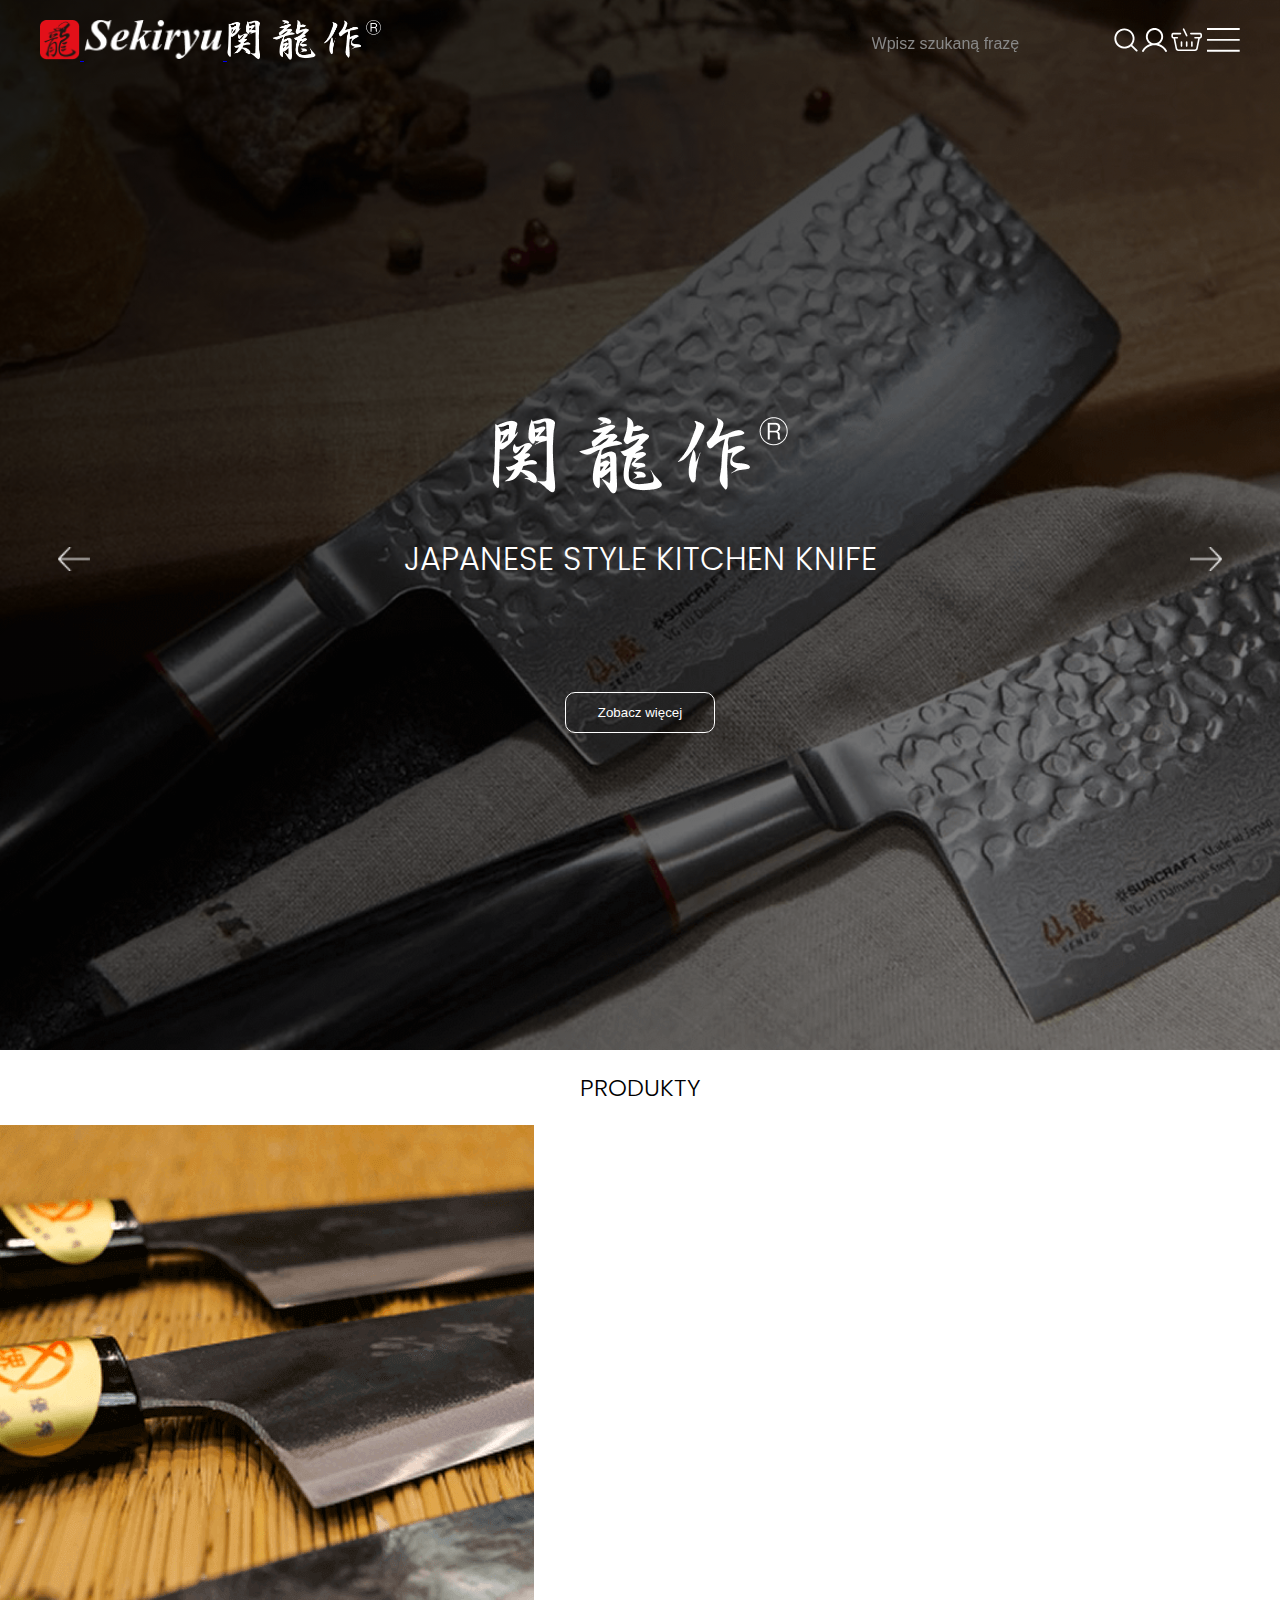
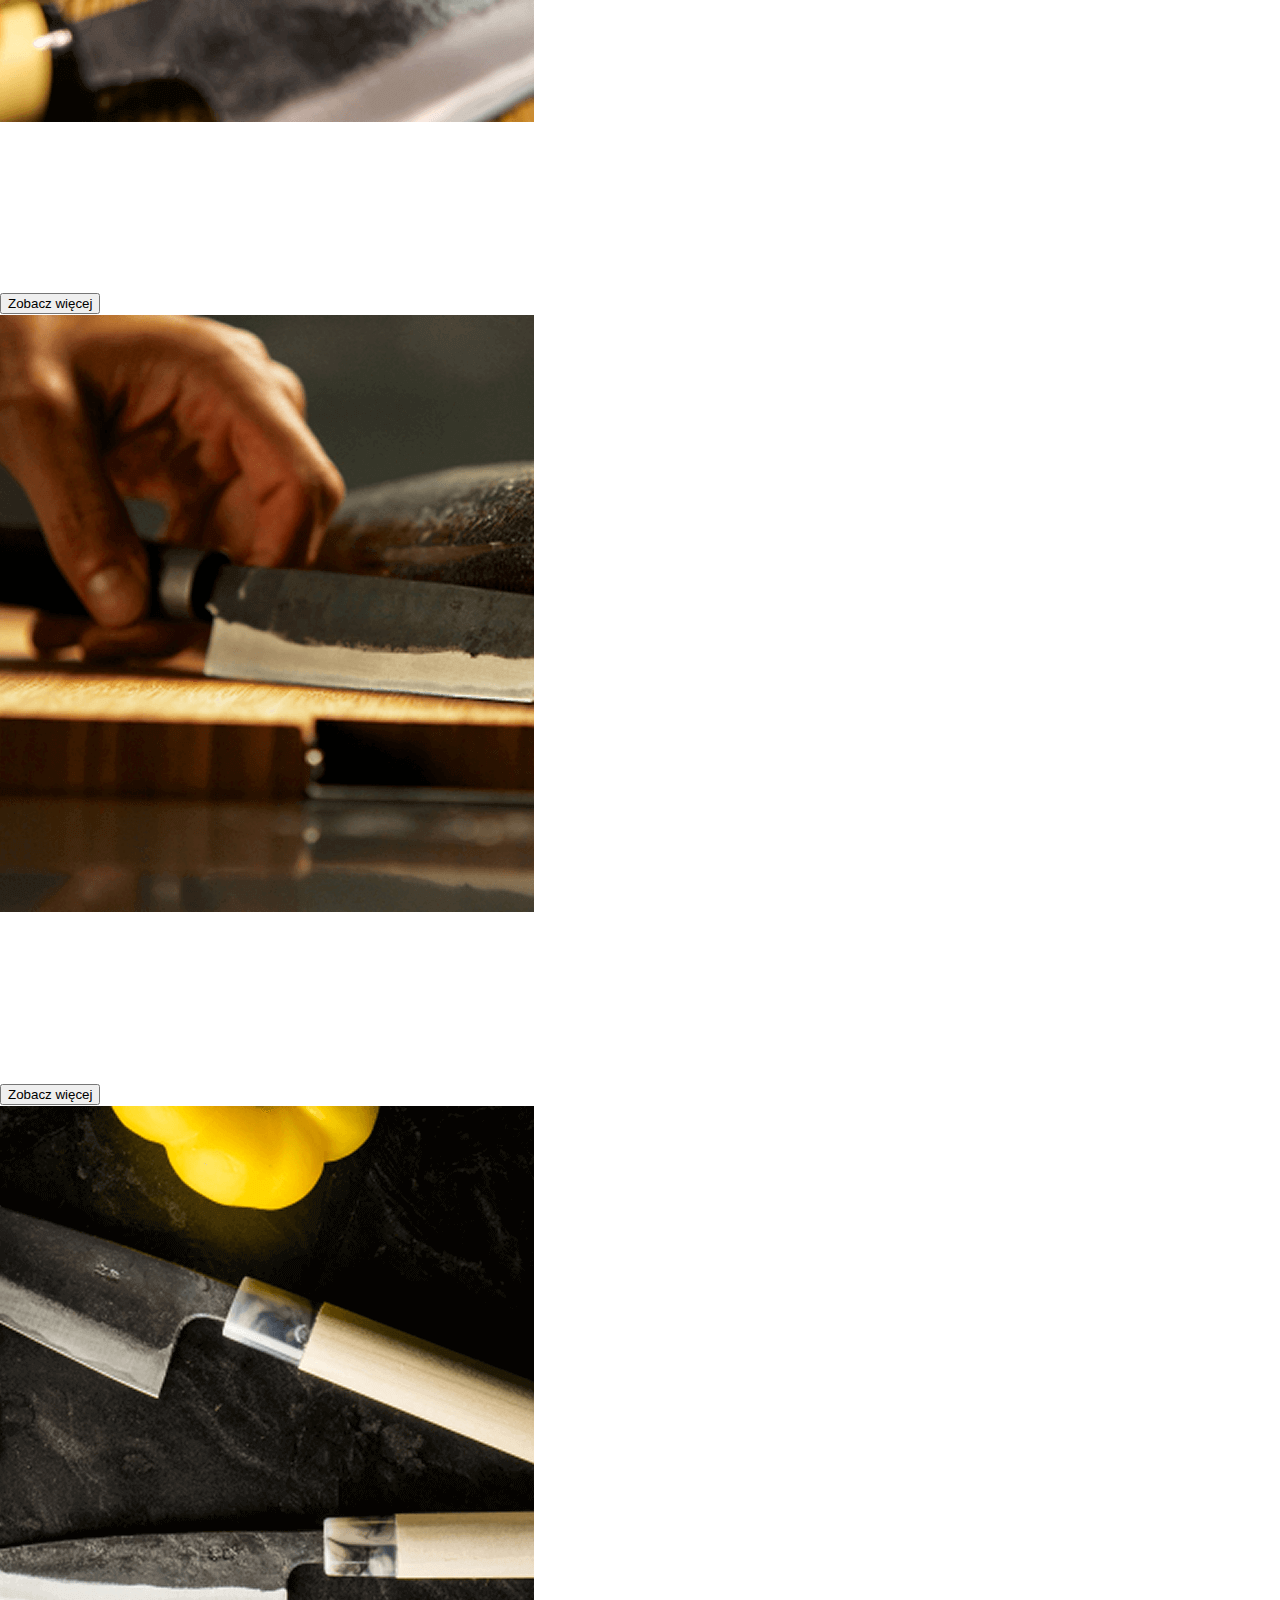
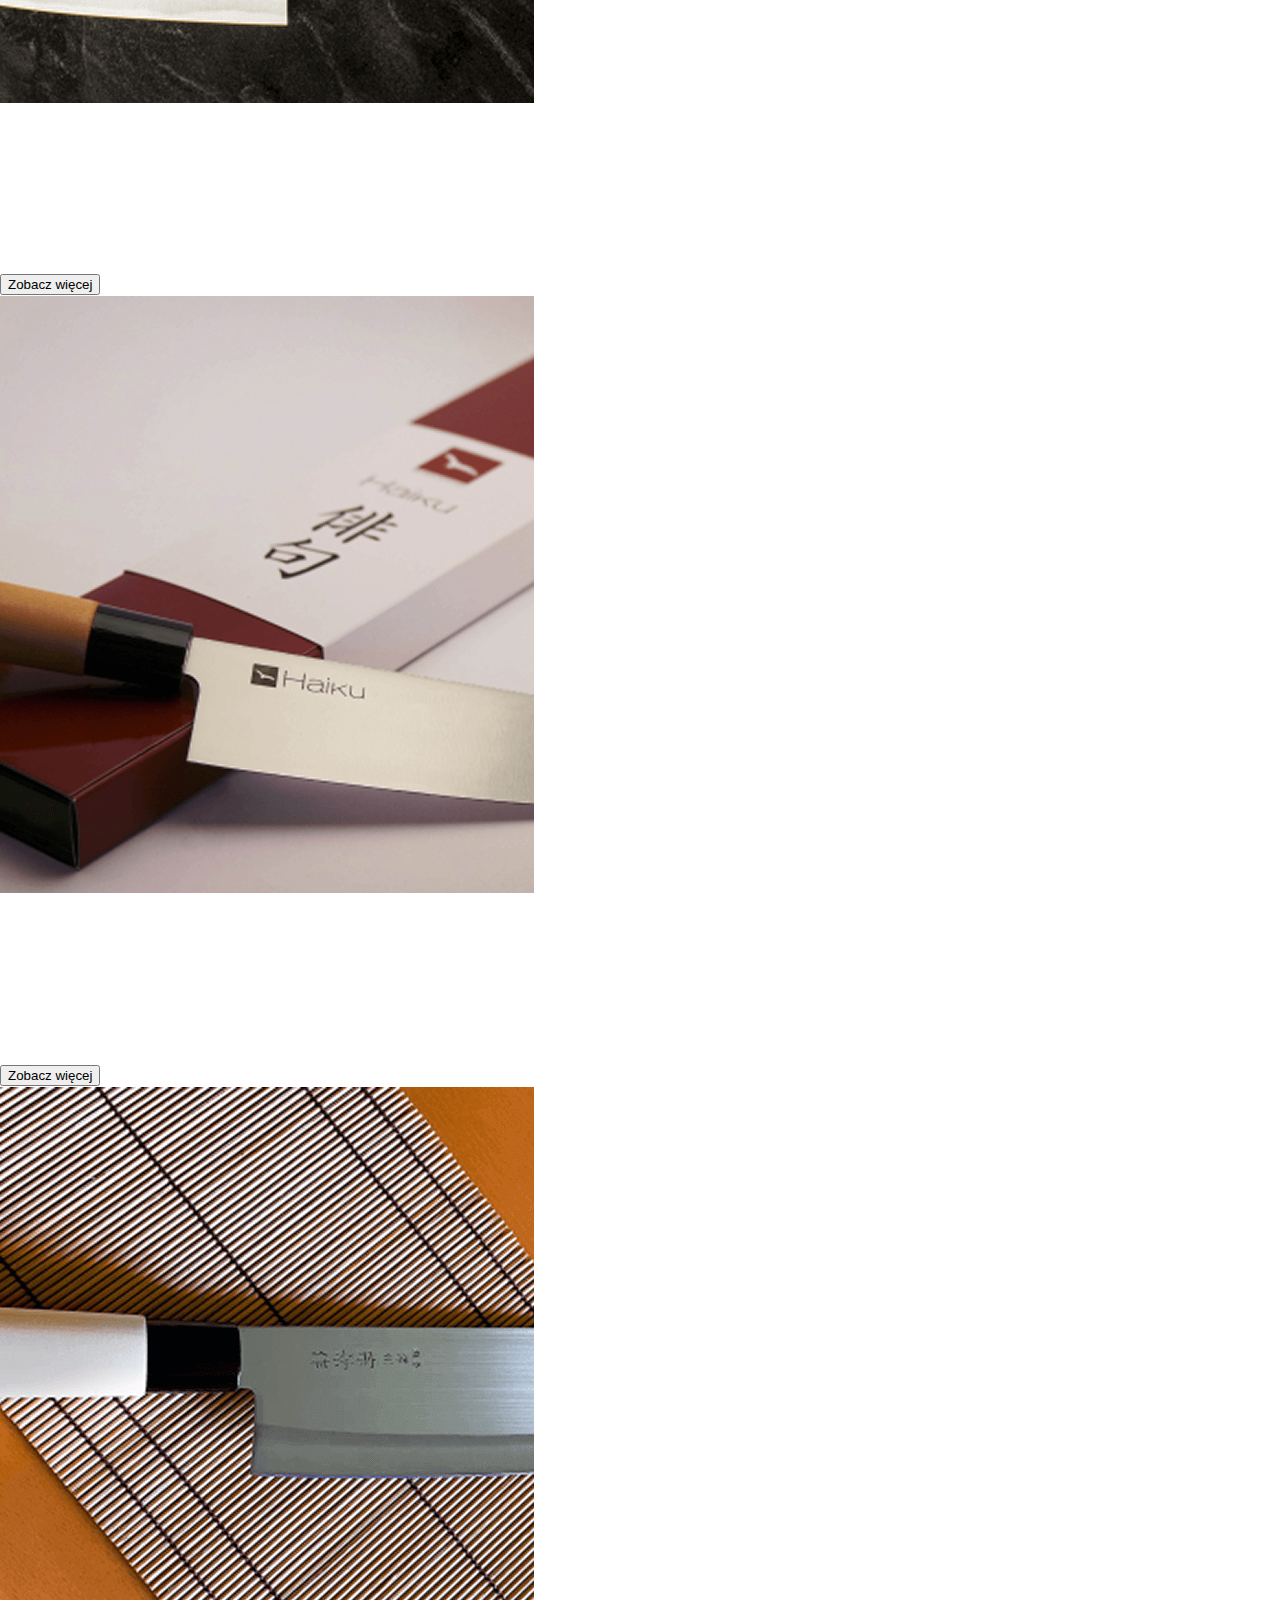
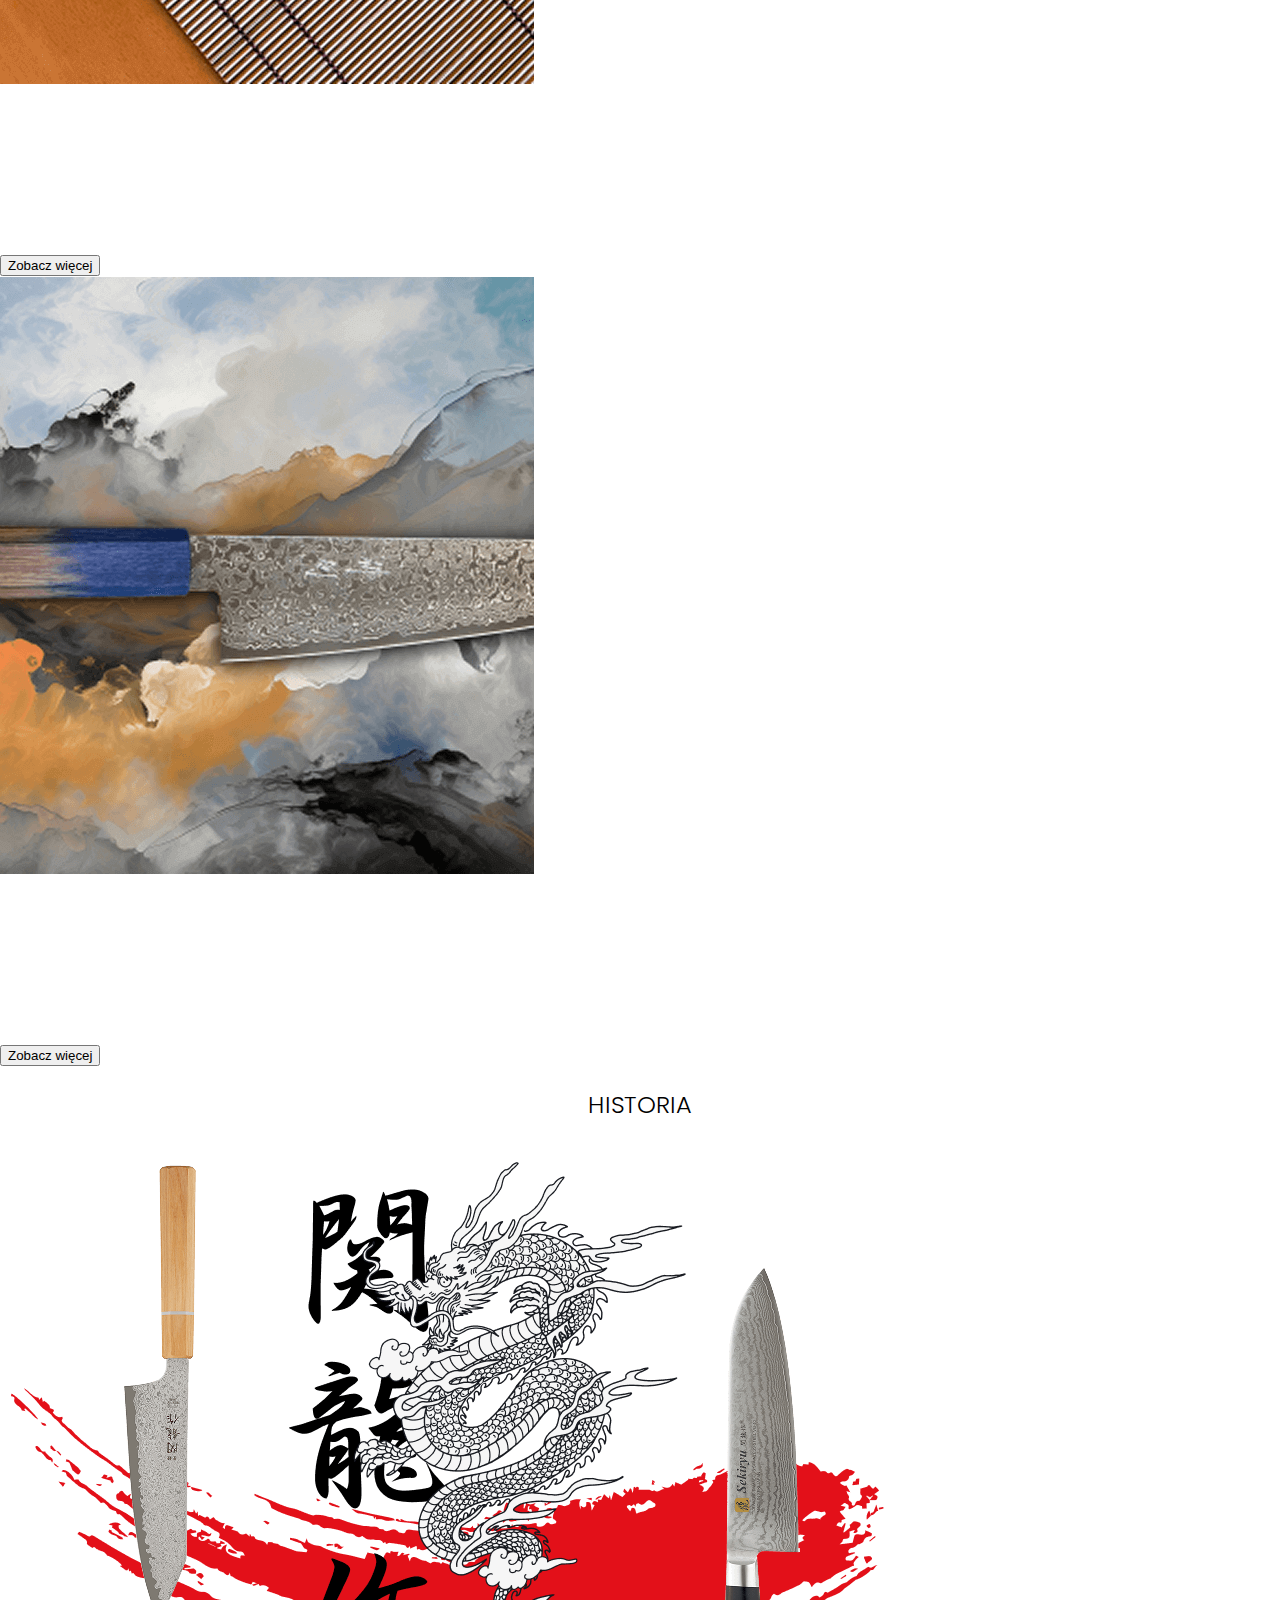
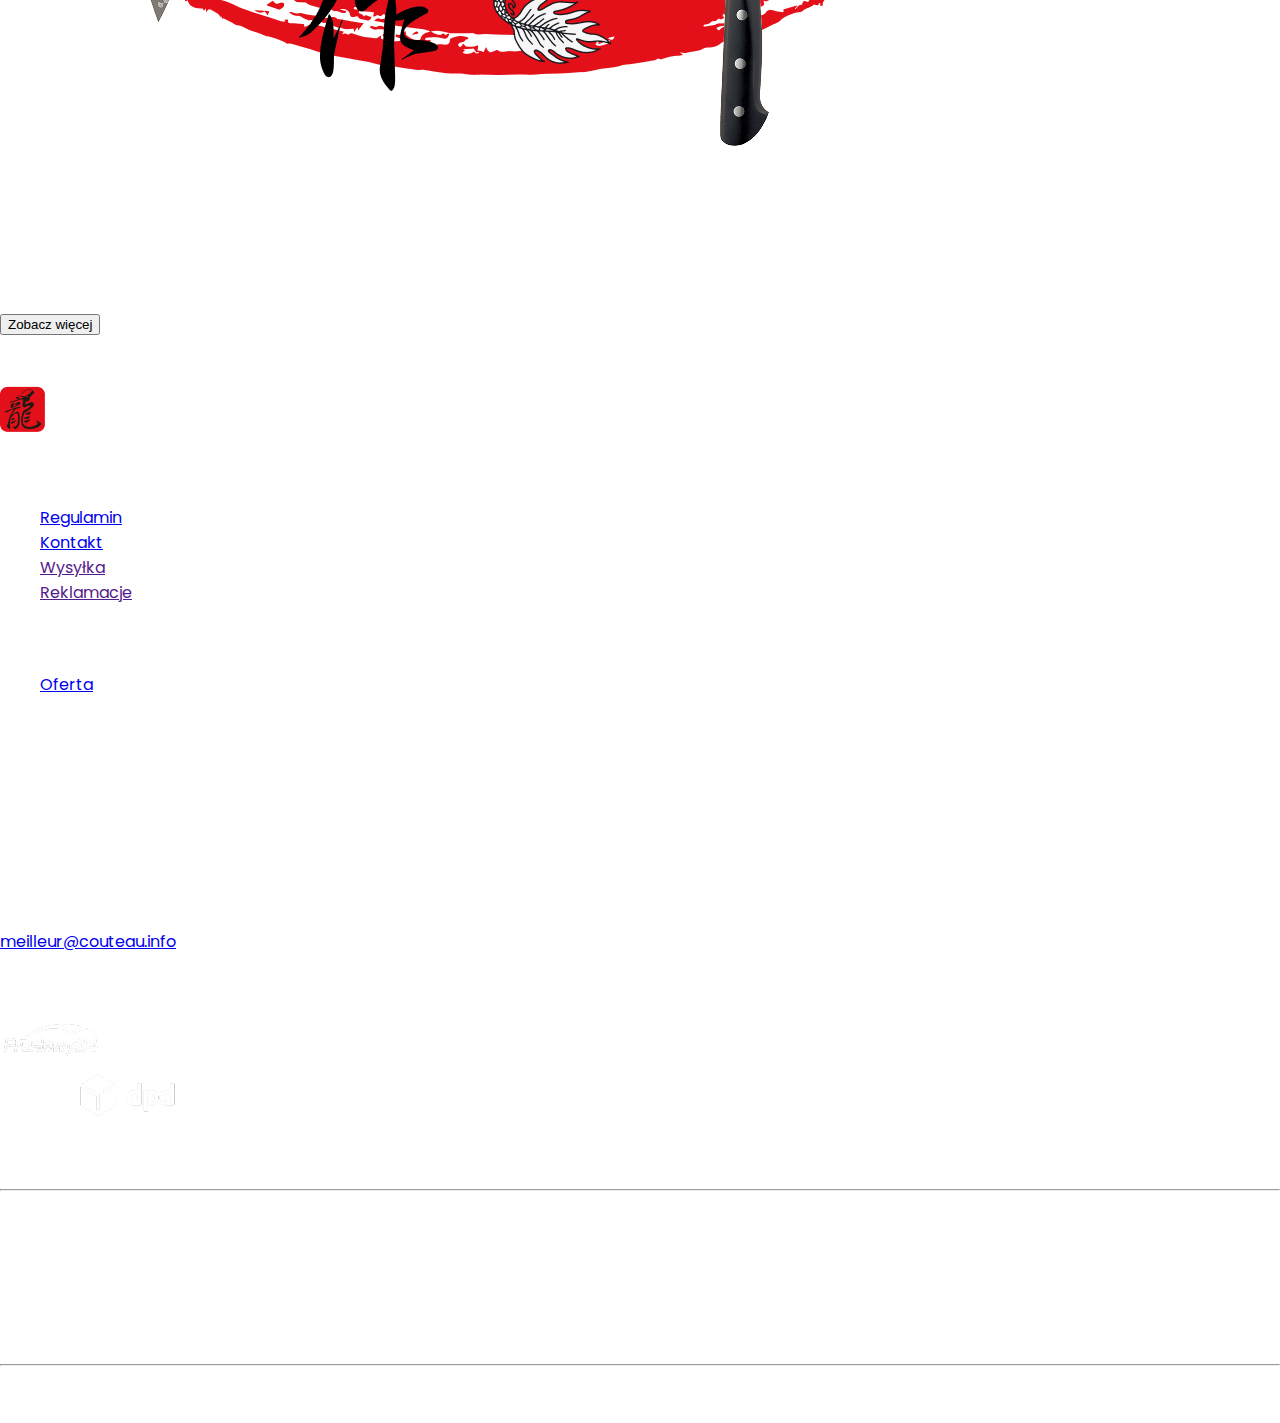
<file: index.html>
<!DOCTYPE html>
<html lang="pl">
<head>
    <meta charset="UTF-8">
    <meta http-equiv="X-UA-Compatible" content="IE=edge">
    <meta name="viewport" content="width=device-width, initial-scale=1.0">
    <title>Strona Główna - Sekiryu</title>
    <link rel="icon" type="image/x-icon" href="/img/Group.png">
    <link rel="stylesheet" href="css/style.css">
    <link rel="preconnect" href="https://fonts.googleapis.com">
    <link rel="preconnect" href="https://fonts.gstatic.com" crossorigin>
    <link href="https://fonts.googleapis.com/css2?family=Poppins:ital,wght@0,100;0,200;0,300;0,400;0,500;0,600;0,700;0,800;0,900;1,100;1,200;1,300;1,400;1,500;1,600;1,700;1,800;1,900&display=swap" rel="stylesheet">
    <script src="js/script.js" defer></script>
</head>
<body>
<header>
    <div class="topbar">
        <div class="logo">
            <a href="index.html"><img src="img/Group.png" alt="logo" class="logo-img">
            <img src="img/Group-1.png" alt="nazwa" class="name-img">
            <img src="img/znaczki.png" alt="japonskie-znaczki" class="symbols-img">
                </a>
        </div>
        <div class="menu">
            <div class="search-bar">
                <label for="search"></label>
                <input type="search" name="search" id="search" placeholder="Wpisz szukaną frazę">
            </div>
            <div class="icons">
                <img src="img/Subtract.svg" alt="Szukaj">
                <img src="img/Vector.svg" alt="Konto">
                <img src="img/Group%2014.svg" alt="Koszyk">
                <img src="img/Group%2016.svg" alt="Menu">
            </div>
        </div>
    </div>
    <img src="img/znaczki.png" alt="japonskie-znaczki" class="znaczki">
    <div class="header-nav">
        <img src="img/Union%20(1).png" alt="strzałka w lewo" class="strzalka-lewo">
        <h1>Japanese style kitchen knife</h1>
        <img src="img/Union.png" alt="strzałka w prawo" class="strzalka-prawo">
    </div>
    <button class="header-button">Zobacz więcej</button>
        <span></span>
</header>
<main>
    <section>
        <h2>produkty</h2>
        <div class="produkty">
            <div>
                <img src="img/Rectangle%2037.png" alt="Blue Carbon">
                <div class="overlay">
                    <h3>Blue Carbon <br> <span class="male">ブルー カーボン</span></h3>
                    <p>Modern steels are often alloyed with other elements to enhance their hardness, flexibility or to deoxidize them. However, these secondary metals greatly complicate the task of master cutters, from forging to heat treatment to polishing.</p>
                    <button class="button-produkt">Zobacz więcej</button>
                </div>
            </div>
            <div>
                <img src="img/Rectangle%2038.png" alt="Kurouchi">
                <div class="overlay">
                    <h3>Kurouchi<br><span class="male">黒内</span></h3>
                    <p>Modern steels are often alloyed with other elements to enhance their hardness, flexibility or to deoxidize them. However, these secondary metals greatly complicate the task of master cutters, from forging to heat treatment to polishing.</p>
                    <button class="button-produkt">Zobacz więcej</button>
                </div>
            </div>
            <div>
                <img src="img/Rectangle%2035.png" alt="Ryoma Sakamoto">
                <div class="overlay">
                    <h3>Ryoma Sakamoto<br><span class="male">坂本龍馬</span></h3>
                    <p>Modern steels are often alloyed with other elements to enhance their hardness, flexibility or to deoxidize them. However, these secondary metals greatly complicate the task of master cutters, from forging to heat treatment to polishing.</p>
                    <button class="button-produkt">Zobacz więcej</button>
                </div>
            </div>
            <div>
                <img src="img/Rectangle%2041.png" alt="original">
                <div class="overlay">
                    <h3>original<br><span class="male">オリジナル</span></h3>
                    <p>Modern steels are often alloyed with other elements to enhance their hardness, flexibility or to deoxidize them. However, these secondary metals greatly complicate the task of master cutters, from forging to heat treatment to polishing.</p>
                    <button class="button-produkt">Zobacz więcej</button>
                </div>
            </div>
            <div>
                <img src="img/Rectangle%2042.png" alt="home">
                <div class="overlay">
                    <h3>home<br><span class="male">家</span></h3>
                    <p>Modern steels are often alloyed with other elements to enhance their hardness, flexibility or to deoxidize them. However, these secondary metals greatly complicate the task of master cutters, from forging to heat treatment to polishing.</p>
                    <button class="button-produkt">Zobacz więcej</button>
                </div>
            </div>
            <div>
                <img src="img/Rectangle%2039.png" alt="yakitori">
                <div class="overlay">
                    <h3>yakitori<br><span class="male">焼き鳥</span></h3>
                    <p>Modern steels are often alloyed with other elements to enhance their hardness, flexibility or to deoxidize them. However, these secondary metals greatly complicate the task of master cutters, from forging to heat treatment to polishing.</p>
                    <button class="button-produkt">Zobacz więcej</button>
                </div>
            </div>
        </div>
    </section>
    <section>
        <h2>historia</h2>
        <div class="historia">
        <img src="img/Group%20116.png" alt="historia">
        <div class="historia-text">
        <h3>Tradition and innovation</h3>
        <p>Since the 1990s, Haiku has conquered the European market with its Japanese knives with wooden handles, mixing Japanese and Western shapes. Made in a small family-run factory for over a century, these knives combine tradition and modernity, thanks to a complex alchemy of materials and ancestral know-how. Haiku knives offer convenience, perfect balance and a pleasant grip, thanks to a handle assembly inspired by katanas, and an easy-to-clean edge.</p>
        <button class="historia-button">Zobacz więcej</button>
        </div>
        </div>
    </section>
    <br>
    <br>
</main>
<footer>
    <div class="footer-container">
        <div class="footer-section">
            <img src="img/Group%2036.png" alt="nazwa i logo" class="footer-logo">
        </div>
        <div class="footer-section">
            <h3>Informacje</h3>
            <ul>
                <li><a href="regulamin.html">Regulamin</a></li>
                <li><a href="kontakt.html">Kontakt</a></li>
                <li><a href="">Wysyłka</a></li>
                <li><a href="">Reklamacje</a></li>
            </ul>
        </div>

        <div class="footer-section">
            <h3 class="zniknij">.</h3>
            <ul>
                <li><a href="lista_produktow.html">Oferta</a></li>
                <li><a>Płatności</a></li>
                <li><a>Odstąpienie od umowy</a></li>
                <li><a>Odbiór osobisty</a></li>
            </ul>
        </div>

        <div class="footer-section">
            <h3>Sekiryu International</h3>
            <p>1 rue Rohan<br>67790 STEINBOURG, France</p>
            <p>Napisz do nas:<br><a href="mailto:meilleur@couteau.info">meilleur@couteau.info</a></p>
        </div>

        <div class="footer-section">
            <h3>Dostawa i płatność</h3>
            <div class="payment-icons">
                <img src="img/przelewy24-logowhite%201.png" alt="Przelewy24">
                <img src="img/blik%201.png" alt="Blik">
                <br>
                <img src="img/mastercard%201.png" alt="Mastercard">
                <img src="img/pngegg%201.png" alt="DPD">
                <br>
                <img src="img/360px-InPost_logo%201.png" alt="InPost">
            </div>
        </div>
    </div>

    <div class="footer-bottom">
        <hr>
        <br>
        <p>Właścicielem serwisu jest firma Nazwa Firmy, wpisana w Centralnej Ewidencji i Informacji o Działalności Gospodarczej, posiadająca adres miejsca głównego wykonywania działalności: ul. Przykładowa 00, 00-000 Miasto, adres do doręczeń: ul. Przykładowa 00, 00-000 Miasto, NIP: 0000000000, REGON: 0000000000, adres poczty elektronicznej: nazwadomeny@gmail.com, numer telefonu: 000 000 000</p>
        <br>
        <hr>
        <p>Copyright © Haiku &bull; Created by Undicom.pl</p>
    </div>
</footer>
</body>
</html>
</file>
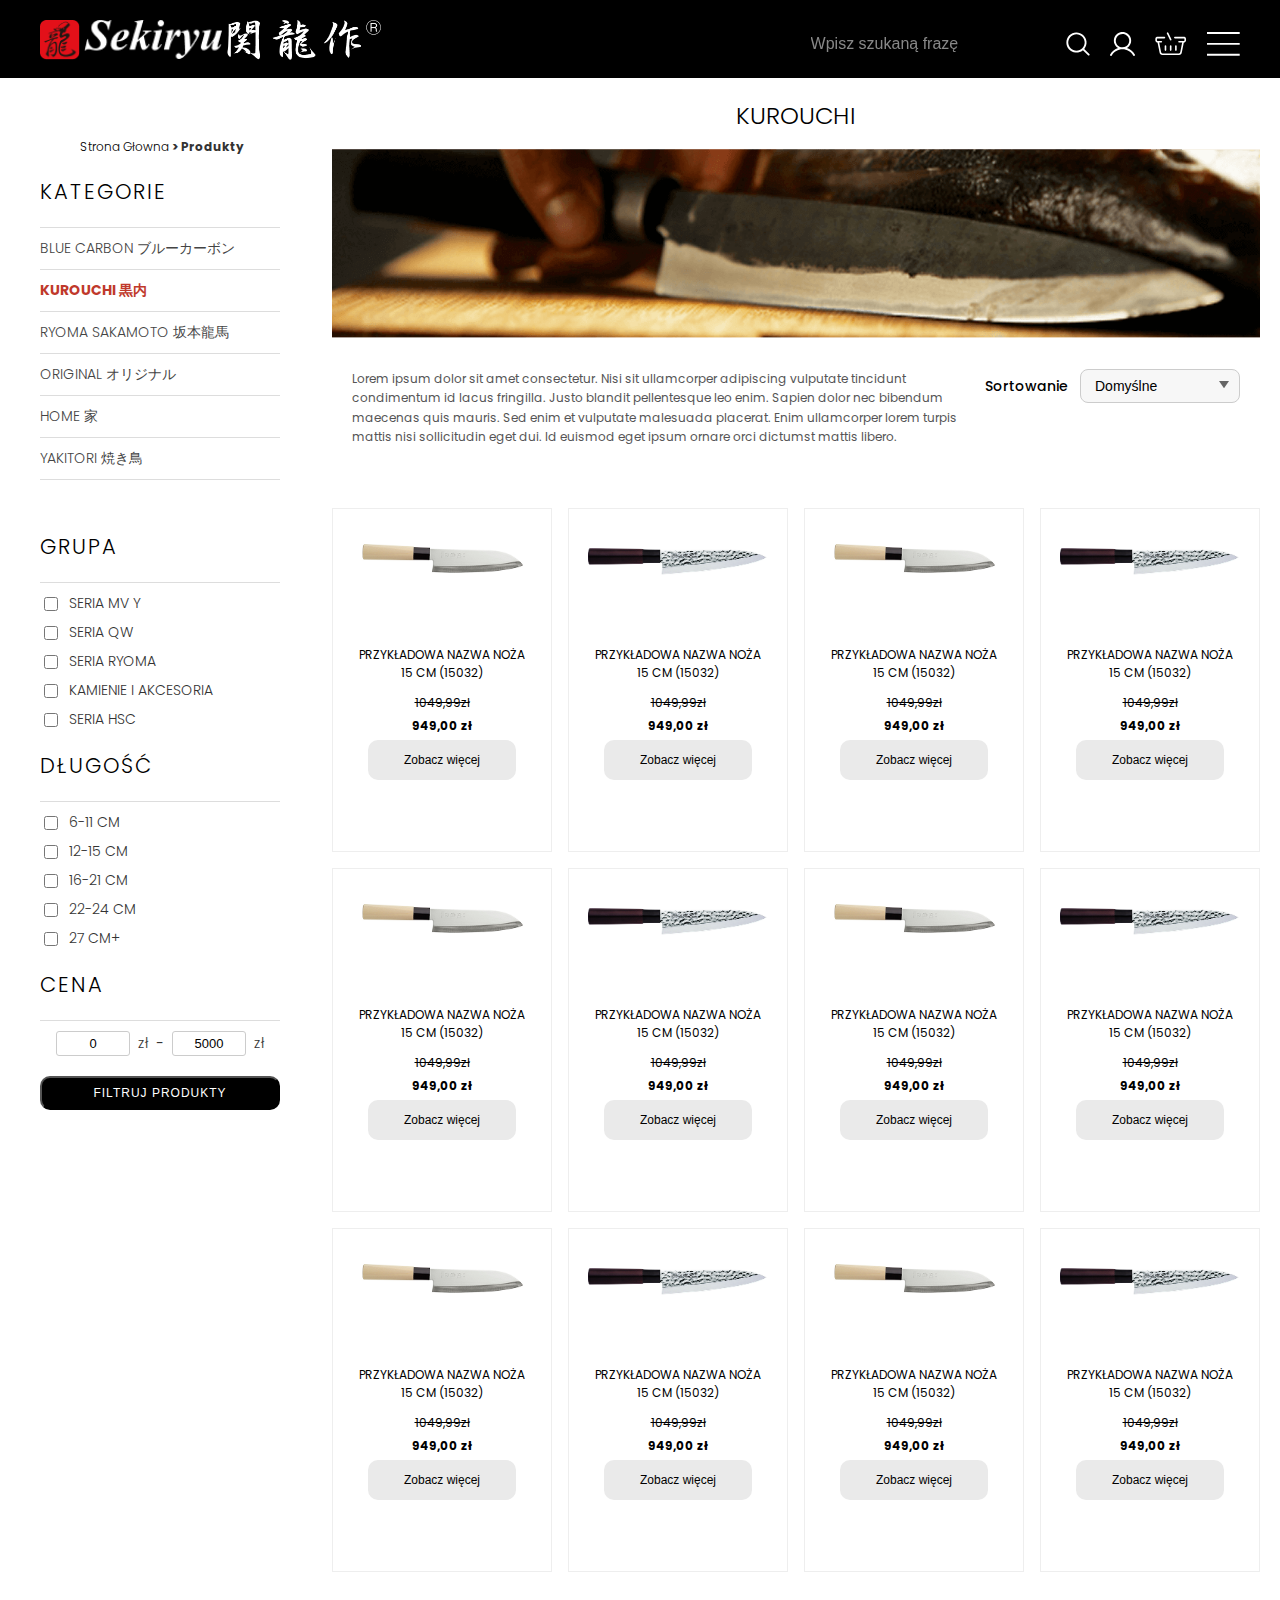
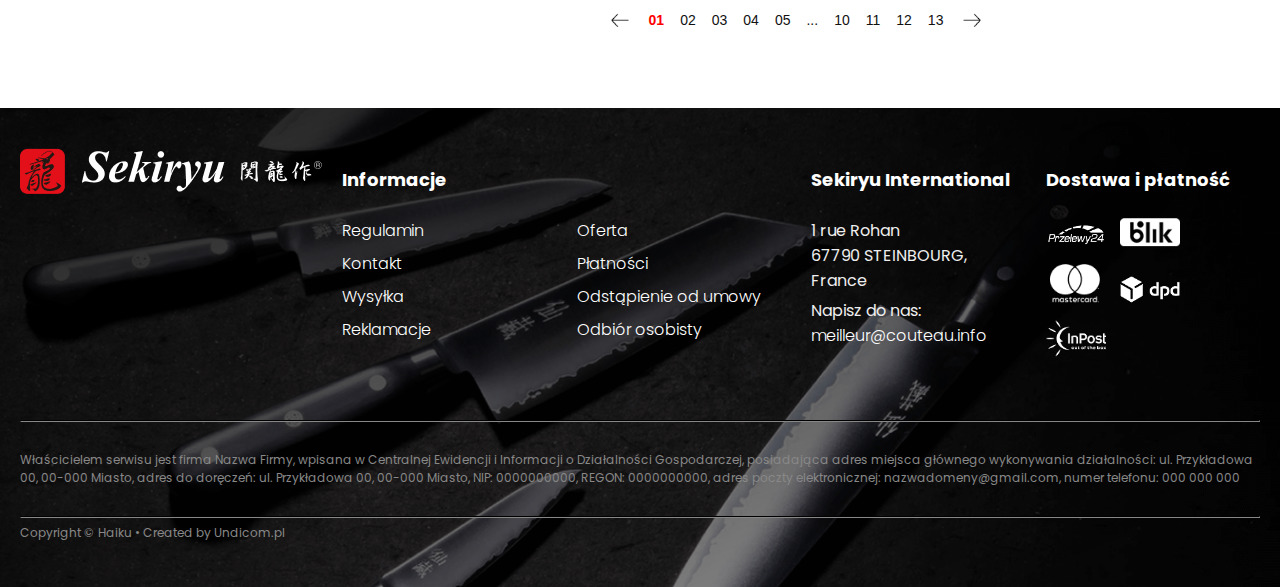
<file: lista_produktow.html>
<!DOCTYPE html>
<html lang="pl">
<head>
    <meta charset="UTF-8">
    <meta http-equiv="X-UA-Compatible" content="IE=edge">
    <meta name="viewport" content="width=device-width, initial-scale=1.0">
    <title>Lista Produktów - Sekiryu</title>
    <link rel="icon" type="image/x-icon" href="/img/Group.png">
    <link rel="stylesheet" href="css/lista_produktow.css">
    <link rel="preconnect" href="https://fonts.googleapis.com">
    <link rel="preconnect" href="https://fonts.gstatic.com" crossorigin>
    <link href="https://fonts.googleapis.com/css2?family=Poppins:ital,wght@0,100;0,200;0,300;0,400;0,500;0,600;0,700;0,800;0,900;1,100;1,200;1,300;1,400;1,500;1,600;1,700;1,800;1,900&display=swap" rel="stylesheet">
    <script src="js/script-podstrony.js" defer></script>
</head>
<body>
<header>
    <div class="topbar">
        <div class="logo">
            <a href="index.html"><img src="img/Group.png" alt="logo" class="logo-img">
                <img src="img/Group-1.png" alt="nazwa" class="name-img">
                <img src="img/znaczki.png" alt="japonskie-znaczki" class="symbols-img">
            </a>
        </div>
        <div class="menu">
            <div class="search-bar">
                <label for="search"></label>
                <input type="search" name="search" id="search" placeholder="Wpisz szukaną frazę">
            </div>
            <div class="icons">
                <img src="img/Subtract.svg" alt="Szukaj">
                <img src="img/Vector.svg" alt="Konto">
                <img src="img/Group%2014.svg" alt="Koszyk">
                <img src="img/Group%2016.svg" alt="Menu">
            </div>
        </div>
    </div>
</header>
<div class="container">
    <aside class="filters">
        <div class="cos"><p><a href="index.html">Strona Głowna</a> > Produkty</p></div>
        <h2>KATEGORIE</h2>
        <hr>
        <ul>
            <li><a href="#">BLUE CARBON ブルーカーボン</a></li>
        </ul>
        <hr>
        <ul>
            <li><a href="#" class="active">KUROUCHI 黒内</a></li>
        </ul>
        <hr>
        <ul>
            <li><a href="#">RYOMA SAKAMOTO 坂本龍馬</a></li>
        </ul>
        <hr>
        <ul>
            <li><a href="#">ORIGINAL オリジナル</a></li>
        </ul>
        <hr>
        <ul>
            <li><a href="#">HOME 家</a></li>
        </ul>
        <hr>
        <ul>
            <li><a href="#">YAKITORI 焼き鳥</a></li>
        </ul>
        <hr>
        <br>
        <h2>GRUPA</h2>
        <hr>
        <ul>
            <li>
                <label for="seria-mv-y">
                    <input type="checkbox" id="seria-mv-y"> SERIA MV Y
                </label>
            </li>
            <li>
                <label for="seria-qw">
                    <input type="checkbox" id="seria-qw"> SERIA QW
                </label>
            </li>
            <li>
                <label for="seria-ryoma">
                    <input type="checkbox" id="seria-ryoma"> SERIA RYOMA
                </label>
            </li>
            <li>
                <label for="kamienie-akcesoria">
                    <input type="checkbox" id="kamienie-akcesoria"> KAMIENIE I AKCESORIA
                </label>
            </li>
            <li>
                <label for="seria-hsc">
                    <input type="checkbox" id="seria-hsc"> SERIA HSC
                </label>
            </li>
        </ul>

        <h2>DŁUGOŚĆ</h2>
        <hr>
        <ul>
            <li>
                <label for="dlugosc-6-11">
                    <input type="checkbox" id="dlugosc-6-11"> 6-11 CM
                </label>
            </li>
            <li>
                <label for="dlugosc-12-15">
                    <input type="checkbox" id="dlugosc-12-15"> 12-15 CM
                </label>
            </li>
            <li>
                <label for="dlugosc-16-21">
                    <input type="checkbox" id="dlugosc-16-21"> 16-21 CM
                </label>
            </li>
            <li>
                <label for="dlugosc-22-24">
                    <input type="checkbox" id="dlugosc-22-24"> 22-24 CM
                </label>
            </li>
            <li>
                <label for="dlugosc-27-plus">
                    <input type="checkbox" id="dlugosc-27-plus"> 27 CM+
                </label>
            </li>
        </ul>

        <h2>CENA</h2>
        <hr>
        <div class="price-range">
            <label>
            <input type="text" value="0"><span>zł</span>
            </label>
            <span>-</span>
            <label>
            <input type="text" value="5000"><span>zł</span>
            </label>
        </div>
        <button>Filtruj produkty</button>
    </aside>

    <main class="main-content">
        <h2>Kurouchi</h2>
        <img class="hero" src="img/Rectangle%2038%20(1).png" alt="Hero">
        <div class="description-sort-wrapper">
            <p class="description">
                Lorem ipsum dolor sit amet consectetur. Nisi sit ullamcorper adipiscing vulputate tincidunt condimentum id lacus fringilla. Justo blandit pellentesque leo enim. Sapien dolor nec bibendum maecenas quis mauris. Sed enim et vulputate malesuada placerat. Enim ullamcorper lorem turpis mattis nisi sollicitudin eget dui. Id euismod eget ipsum ornare orci dictumst mattis libero.
            </p>
            <div class="sort-wrapper">
                <label for="sort">Sortowanie</label>
                <select name="sort" id="sort">
                    <option value="default">Domyślne</option>
                    <option value="price-asc">Cena: od najniższej</option>
                    <option value="price-desc">Cena: od najwyższej</option>
                    <option value="name-asc">Nazwa: A-Z</option>
                    <option value="name-desc">Nazwa: Z-A</option>
                </select>
            </div>
        </div>
        <div class="product-grid">
            <div class="product-card">
                <img src="img/SR100-Santoku-165mm%201.png" alt="Nóż Santoku 165mm">
                <p>PRZYKŁADOWA NAZWA NOŻA<br>15 CM (15032)</p>
                <s>1049,99zł</s>
                <p class="price">949,00 zł</p>
                <button class="produkt-button">Zobacz więcej</button>
            </div>
            <div class="product-card">
                <img src="img/SR100-Santoku-165mm%201%20(1).png" alt="Nóż Santoku 165mm">
                <p>PRZYKŁADOWA NAZWA NOŻA<br>15 CM (15032)</p>
                <s>1049,99zł</s>
                <p class="price">949,00 zł</p>
                <button class="produkt-button">Zobacz więcej</button>
            </div>
            <div class="product-card">
                <img src="img/SR100-Santoku-165mm%201.png" alt="Nóż Santoku 165mm">
                <p>PRZYKŁADOWA NAZWA NOŻA<br>15 CM (15032)</p>
                <s>1049,99zł</s>
                <p class="price">949,00 zł</p>
                <button class="produkt-button">Zobacz więcej</button>
            </div>
            <div class="product-card">
                <img src="img/SR100-Santoku-165mm%201%20(1).png" alt="Nóż Santoku 165mm">
                <p>PRZYKŁADOWA NAZWA NOŻA<br>15 CM (15032)</p>
                <s>1049,99zł</s>
                <p class="price">949,00 zł</p>
                <button class="produkt-button">Zobacz więcej</button>
            </div>
            <div class="product-card">
                <img src="img/SR100-Santoku-165mm%201.png" alt="Nóż Santoku 165mm">
                <p>PRZYKŁADOWA NAZWA NOŻA<br>15 CM (15032)</p>
                <s>1049,99zł</s>
                <p class="price">949,00 zł</p>
                <button class="produkt-button">Zobacz więcej</button>
            </div>
            <div class="product-card">
                <img src="img/SR100-Santoku-165mm%201%20(1).png" alt="Nóż Santoku 165mm">
            <p>PRZYKŁADOWA NAZWA NOŻA<br>15 CM (15032)</p>
            <s>1049,99zł</s>
            <p class="price">949,00 zł</p>
            <button class="produkt-button">Zobacz więcej</button>
            </div>
            <div class="product-card">
            <img src="img/SR100-Santoku-165mm%201.png" alt="Nóż Santoku 165mm">
            <p>PRZYKŁADOWA NAZWA NOŻA<br>15 CM (15032)</p>
            <s>1049,99zł</s>
            <p class="price">949,00 zł</p>
            <button class="produkt-button">Zobacz więcej</button>
            </div>
            <div class="product-card">
            <img src="img/SR100-Santoku-165mm%201%20(1).png" alt="Nóż Santoku 165mm">
            <p>PRZYKŁADOWA NAZWA NOŻA<br>15 CM (15032)</p>
            <s>1049,99zł</s>
            <p class="price">949,00 zł</p>
            <button class="produkt-button">Zobacz więcej</button>
            </div>
            <div class="product-card">
            <img src="img/SR100-Santoku-165mm%201.png" alt="Nóż Santoku 165mm">
            <p>PRZYKŁADOWA NAZWA NOŻA<br>15 CM (15032)</p>
            <s>1049,99zł</s>
            <p class="price">949,00 zł</p>
            <button class="produkt-button">Zobacz więcej</button>
            </div>
            <div class="product-card">
            <img src="img/SR100-Santoku-165mm%201%20(1).png" alt="Nóż Santoku 165mm">
            <p>PRZYKŁADOWA NAZWA NOŻA<br>15 CM (15032)</p>
            <s>1049,99zł</s>
            <p class="price">949,00 zł</p>
            <button class="produkt-button">Zobacz więcej</button>
            </div>
            <div class="product-card">
            <img src="img/SR100-Santoku-165mm%201.png" alt="Nóż Santoku 165mm">
            <p>PRZYKŁADOWA NAZWA NOŻA<br>15 CM (15032)</p>
            <s>1049,99zł</s>
            <p class="price">949,00 zł</p>
            <button class="produkt-button">Zobacz więcej</button>
            </div>
            <div class="product-card">
            <img src="img/SR100-Santoku-165mm%201%20(1).png" alt="Nóż Santoku 165mm">
            <p>PRZYKŁADOWA NAZWA NOŻA<br>15 CM (15032)</p>
            <s>1049,99zł</s>
            <p class="price">949,00 zł</p>
            <button class="produkt-button">Zobacz więcej</button>
            </div>
        </div>
        <div class="pagination">
            <img src="img/Union%20(2).png" alt="strzałka w lewo" class="arrow arrow-left">
            <div class="page-numbers">
                <span class="page active">01</span>
                <span class="page">02</span>
                <span class="page">03</span>
                <span class="page">04</span>
                <span class="page">05</span>
                <span class="page">...</span>
                <span class="page">10</span>
                <span class="page">11</span>
                <span class="page">12</span>
                <span class="page">13</span>
            </div>
            <img src="img/Union%20(3).png" alt="strzałka w prawo" class="arrow arrow-right">
        </div>
    </main>
</div>
<footer>
    <div class="footer-container">
        <div class="footer-section">
            <img src="img/Group%2036.png" alt="nazwa i logo" class="footer-logo">
        </div>
        <div class="footer-section">
            <h3>Informacje</h3>
            <ul>
                <li><a href="regulamin.html">Regulamin</a></li>
                <li><a href="kontakt.html">Kontakt</a></li>
                <li><a href="">Wysyłka</a></li>
                <li><a href="">Reklamacje</a></li>
            </ul>
        </div>

        <div class="footer-section">
            <h3 class="zniknij">.</h3>
            <ul>
                <li><a href="lista_produktow.html">Oferta</a></li>
                <li><a>Płatności</a></li>
                <li><a>Odstąpienie od umowy</a></li>
                <li><a>Odbiór osobisty</a></li>
            </ul>
        </div>

        <div class="footer-section">
            <h3>Sekiryu International</h3>
            <p>1 rue Rohan<br>67790 STEINBOURG, France</p>
            <p>Napisz do nas:<br><a href="mailto:meilleur@couteau.info">meilleur@couteau.info</a></p>
        </div>

        <div class="footer-section">
            <h3>Dostawa i płatność</h3>
            <div class="payment-icons">
                <img src="img/przelewy24-logowhite%201.png" alt="Przelewy24">
                <img src="img/blik%201.png" alt="Blik">
                <br>
                <img src="img/mastercard%201.png" alt="Mastercard">
                <img src="img/pngegg%201.png" alt="DPD">
                <br>
                <img src="img/360px-InPost_logo%201.png" alt="InPost">
            </div>
        </div>
    </div>

    <div class="footer-bottom">
        <hr>
        <br>
        <p>Właścicielem serwisu jest firma Nazwa Firmy, wpisana w Centralnej Ewidencji i Informacji o Działalności Gospodarczej, posiadająca adres miejsca głównego wykonywania działalności: ul. Przykładowa 00, 00-000 Miasto, adres do doręczeń: ul. Przykładowa 00, 00-000 Miasto, NIP: 0000000000, REGON: 0000000000, adres poczty elektronicznej: nazwadomeny@gmail.com, numer telefonu: 000 000 000</p>
        <br>
        <hr>
        <p>Copyright © Haiku &bull; Created by Undicom.pl</p>
    </div>
</footer>
</body>
</html>
</file>
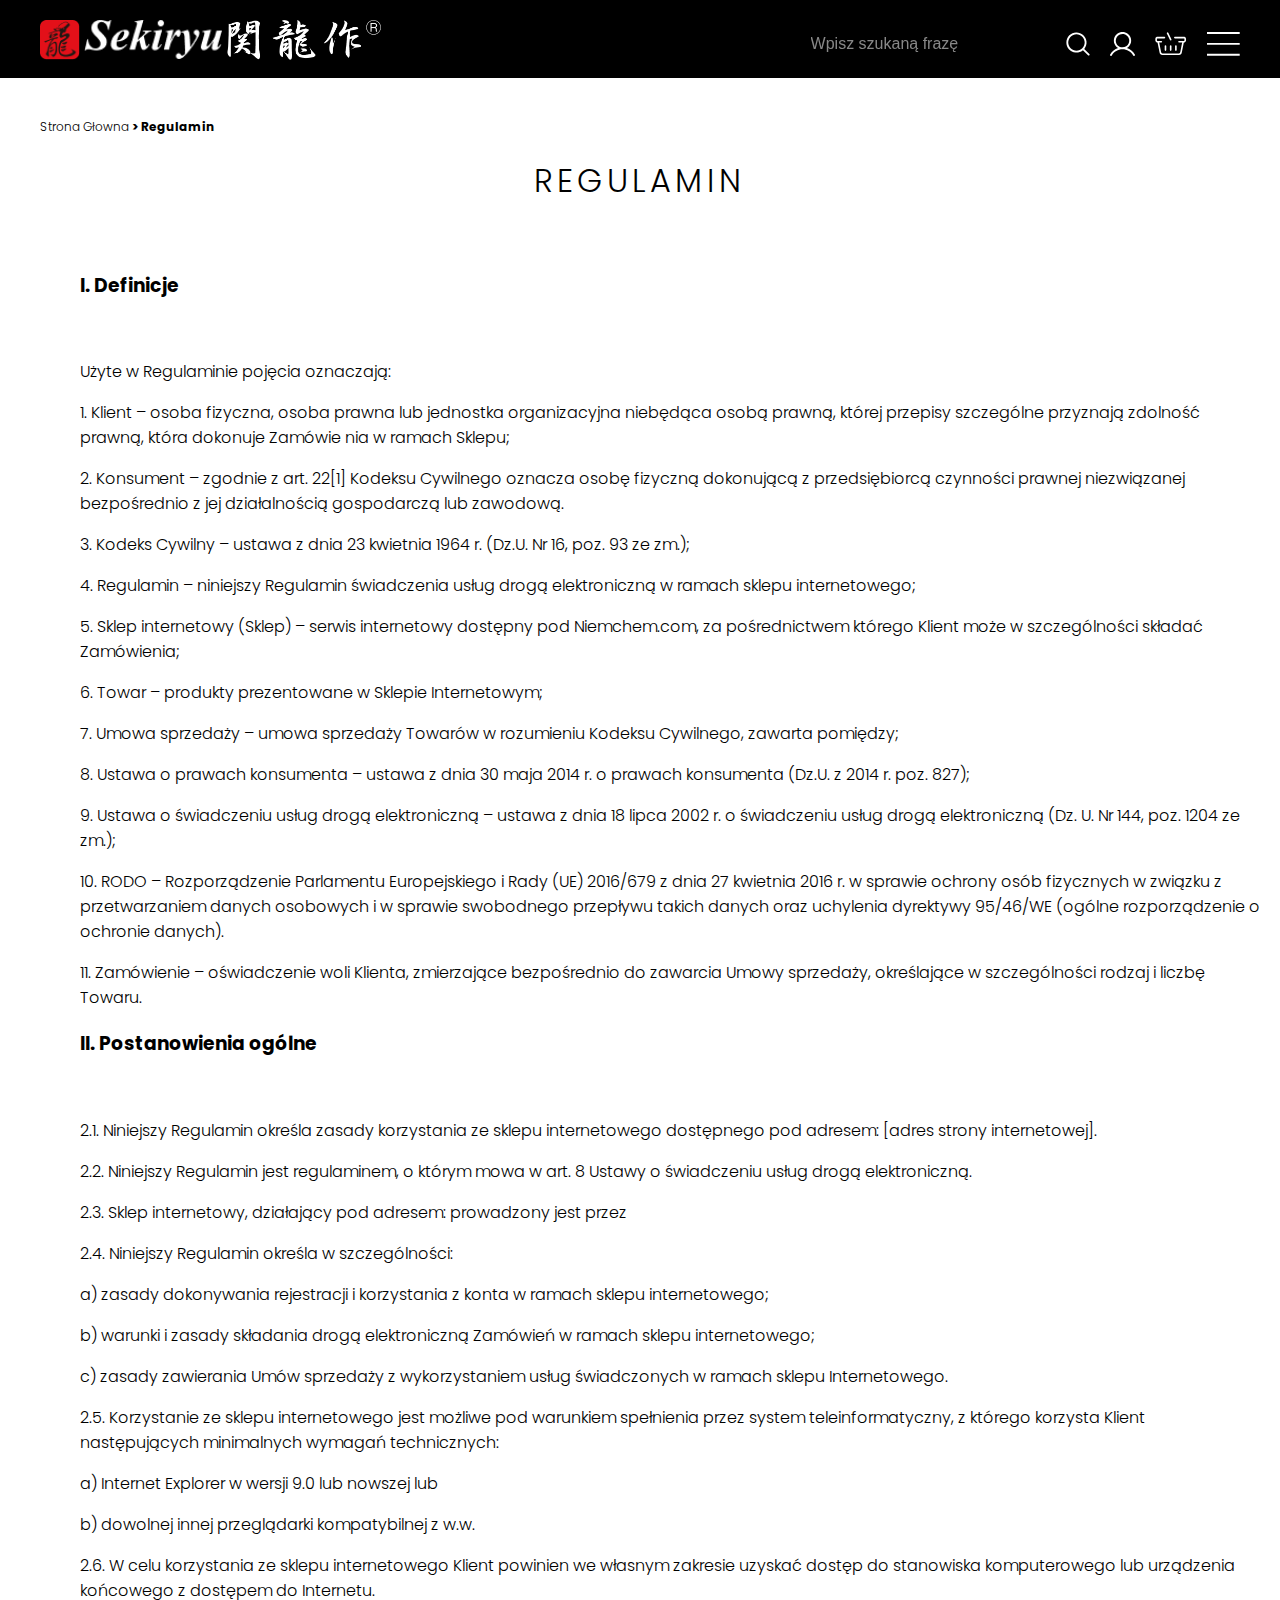
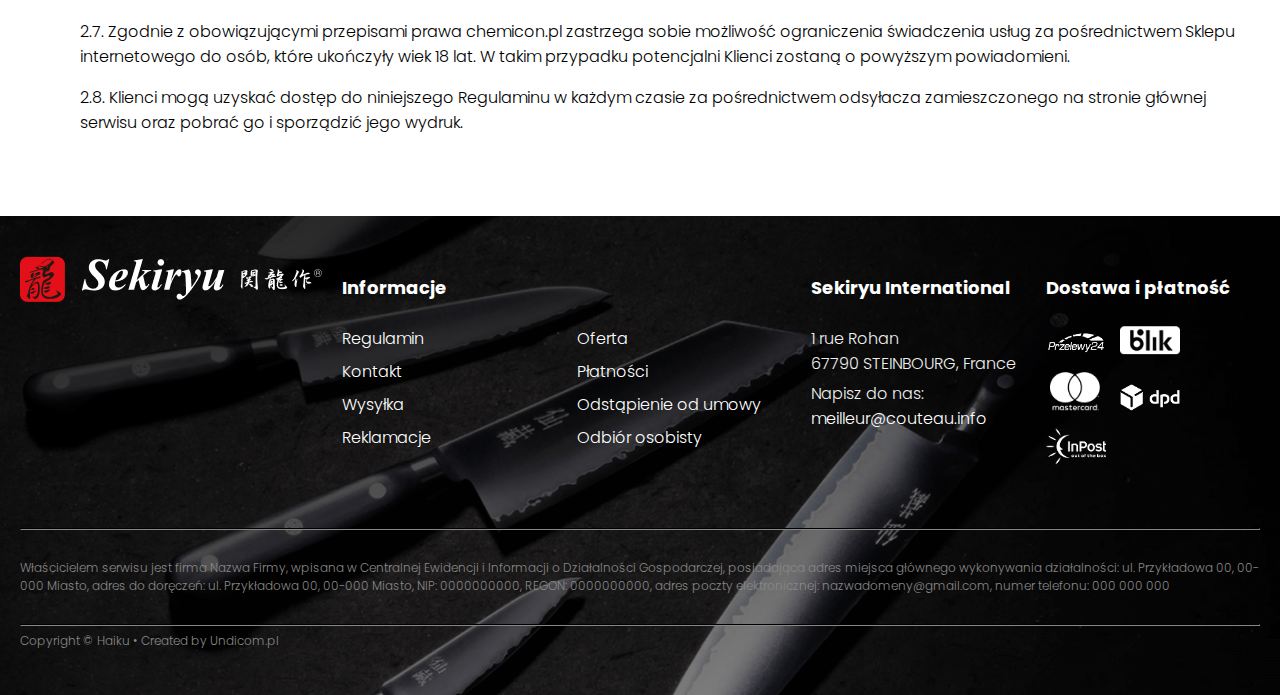
<file: regulamin.html>
<!DOCTYPE html>
<html lang="pl">
<head>
    <meta charset="UTF-8">
    <meta http-equiv="X-UA-Compatible" content="IE=edge">
    <meta name="viewport" content="width=device-width, initial-scale=1.0">
    <title>Regulamin - Sekiryu</title>
    <link rel="icon" type="image/x-icon" href="/img/Group.png">
    <link rel="stylesheet" href="css/regulamin.css">
    <link rel="preconnect" href="https://fonts.googleapis.com">
    <link rel="preconnect" href="https://fonts.gstatic.com" crossorigin>
    <link href="https://fonts.googleapis.com/css2?family=Poppins:ital,wght@0,100;0,200;0,300;0,400;0,500;0,600;0,700;0,800;0,900;1,100;1,200;1,300;1,400;1,500;1,600;1,700;1,800;1,900&display=swap" rel="stylesheet">
    <script src="js/script-podstrony.js" defer></script>
</head>
<body>
<header>
    <div class="topbar">
        <div class="logo">
            <a href="index.html"><img src="img/Group.png" alt="logo" class="logo-img">
                <img src="img/Group-1.png" alt="nazwa" class="name-img">
                <img src="img/znaczki.png" alt="japonskie-znaczki" class="symbols-img">
            </a>
        </div>
        <div class="menu">
            <div class="search-bar">
                <label for="search"></label>
                <input type="search" name="search" id="search" placeholder="Wpisz szukaną frazę">
            </div>
            <div class="icons">
                <img src="img/Subtract.svg" alt="Szukaj">
                <img src="img/Vector.svg" alt="Konto">
                <img src="img/Group%2014.svg" alt="Koszyk">
                <img src="img/Group%2016.svg" alt="Menu">
                <div class="hamburger-menu">
                    <ul>
                        <li><a href="index.html">Strona główna</a></li>
                        <li><a href="lista_produktow.html">Oferta</a></li>
                        <li><a href="kontakt.html">Kontakt</a></li>
                        <li><a href="regulamin.html">Regulamin</a></li>
                        <li><a href="blog_lista.html">Aktualności</a></li>
                    </ul>
                </div>
            </div>
        </div>
    </div>
</header>
<main>
    <div class="cos"><p><a href="index.html">Strona Głowna</a> > Regulamin</p></div>
    <section class="regulamin">
        <h1>Regulamin</h1>
        <br>
        <article>
            <h3>I.  Definicje</h3>
            <br>
            <p>Użyte w Regulaminie pojęcia oznaczają:</p>

                <p>1. Klient – osoba fizyczna, osoba prawna lub jednostka organizacyjna niebędąca osobą prawną, której przepisy szczególne przyznają zdolność prawną, która dokonuje Zamówie nia w ramach Sklepu;</p>
                <p>2. Konsument – zgodnie z art. 22[1] Kodeksu Cywilnego oznacza osobę fizyczną dokonującą z przedsiębiorcą czynności prawnej niezwiązanej
                bezpośrednio z jej działalnością gospodarczą lub zawodową.</p>
                <p>3. Kodeks Cywilny – ustawa z dnia 23 kwietnia 1964 r. (Dz.U. Nr 16, poz. 93 ze zm.);</p>
                <p>4. Regulamin – niniejszy Regulamin świadczenia usług drogą elektroniczną w ramach sklepu internetowego;</p>
                <p>5. Sklep internetowy (Sklep) – serwis internetowy dostępny pod Niemchem.com, za pośrednictwem którego Klient może w szczególności składać Zamówienia;</p>
                <p>6. Towar – produkty prezentowane w Sklepie Internetowym;</p>
                <p>7. Umowa sprzedaży – umowa sprzedaży Towarów w rozumieniu Kodeksu Cywilnego, zawarta pomiędzy;</p>
                <p>8. Ustawa o prawach konsumenta – ustawa z dnia 30 maja 2014 r. o prawach konsumenta (Dz.U. z 2014 r. poz. 827);</p>
                <p>9. Ustawa o świadczeniu usług drogą elektroniczną – ustawa z dnia 18 lipca 2002 r. o świadczeniu usług drogą elektroniczną (Dz. U. Nr 144, poz. 1204 ze   zm.);</p>
                <p>10. RODO – Rozporządzenie Parlamentu Europejskiego i Rady (UE) 2016/679 z dnia 27 kwietnia 2016 r. w sprawie ochrony osób fizycznych w związku z przetwarzaniem danych osobowych  i w sprawie swobodnego przepływu takich danych oraz uchylenia dyrektywy 95/46/WE (ogólne rozporządzenie o ochronie danych).</p>
                <p>11. Zamówienie – oświadczenie woli Klienta, zmierzające bezpośrednio do zawarcia Umowy sprzedaży, określające w szczególności rodzaj i liczbę Towaru.
            </p>
            <h3>II. Postanowienia ogólne</h3>
            <br>
            <p>2.1.	Niniejszy Regulamin określa zasady korzystania ze sklepu internetowego dostępnego pod adresem: [adres strony internetowej].</p>
                <p>2.2.	Niniejszy Regulamin jest regulaminem, o którym mowa w art. 8 Ustawy o świadczeniu usług drogą elektroniczną.</p>
                <p>2.3.	Sklep internetowy, działający pod adresem: prowadzony jest przez</p>
                <p>2.4.	Niniejszy Regulamin określa w szczególności:</p>
                <p>a)  zasady dokonywania rejestracji i korzystania z konta w ramach sklepu internetowego;</p>
                <p>b)  warunki i zasady składania drogą elektroniczną Zamówień w ramach sklepu internetowego;</p>
                <p>c)  zasady zawierania Umów sprzedaży z wykorzystaniem usług świadczonych w ramach sklepu Internetowego.</p>

                <p>2.5.	Korzystanie ze sklepu internetowego jest możliwe pod warunkiem spełnienia przez system teleinformatyczny, z którego korzysta Klient następujących minimalnych wymagań technicznych:</p>
                <p>a)  Internet Explorer w wersji 9.0 lub nowszej lub</p>
                <p>b)  dowolnej innej przeglądarki kompatybilnej z w.w.</p>

                <p>2.6.	W celu korzystania ze sklepu internetowego Klient powinien we własnym zakresie uzyskać dostęp do stanowiska komputerowego lub urządzenia końcowego z dostępem do Internetu.</p>
                <p>2.7.	Zgodnie z obowiązującymi przepisami prawa chemicon.pl zastrzega sobie możliwość ograniczenia świadczenia usług za pośrednictwem Sklepu internetowego do osób, które ukończyły wiek 18 lat. W takim przypadku potencjalni Klienci zostaną o powyższym powiadomieni.</p>
                <p>2.8.	Klienci mogą uzyskać dostęp do niniejszego Regulaminu w każdym czasie za pośrednictwem odsyłacza zamieszczonego na stronie głównej serwisu oraz pobrać go i sporządzić jego wydruk.</p>
        </article>
    </section>
    <br>
</main>
<footer>
    <div class="footer-container">
        <div class="footer-section">
            <img src="img/Group%2036.png" alt="nazwa i logo" class="footer-logo">
        </div>
        <div class="footer-section">
            <h3>Informacje</h3>
            <ul>
                <li><a href="regulamin.html">Regulamin</a></li>
                <li><a href="kontakt.html">Kontakt</a></li>
                <li><a href="">Wysyłka</a></li>
                <li><a href="">Reklamacje</a></li>
            </ul>
        </div>

        <div class="footer-section">
            <h3 class="zniknij">.</h3>
            <ul>
                <li><a href="lista_produktow.html">Oferta</a></li>
                <li><a>Płatności</a></li>
                <li><a>Odstąpienie od umowy</a></li>
                <li><a>Odbiór osobisty</a></li>
            </ul>
        </div>

        <div class="footer-section">
            <h3>Sekiryu International</h3>
            <p>1 rue Rohan<br>67790 STEINBOURG, France</p>
            <p>Napisz do nas:<br><a href="mailto:meilleur@couteau.info">meilleur@couteau.info</a></p>
        </div>

        <div class="footer-section">
            <h3>Dostawa i płatność</h3>
            <div class="payment-icons">
                <img src="img/przelewy24-logowhite%201.png" alt="Przelewy24">
                <img src="img/blik%201.png" alt="Blik">
                <br>
                <img src="img/mastercard%201.png" alt="Mastercard">
                <img src="img/pngegg%201.png" alt="DPD">
                <br>
                <img src="img/360px-InPost_logo%201.png" alt="InPost">
            </div>
        </div>
    </div>

    <div class="footer-bottom">
        <hr>
        <br>
        <p>Właścicielem serwisu jest firma Nazwa Firmy, wpisana w Centralnej Ewidencji i Informacji o Działalności Gospodarczej, posiadająca adres miejsca głównego wykonywania działalności: ul. Przykładowa 00, 00-000 Miasto, adres do doręczeń: ul. Przykładowa 00, 00-000 Miasto, NIP: 0000000000, REGON: 0000000000, adres poczty elektronicznej: nazwadomeny@gmail.com, numer telefonu: 000 000 000</p>
        <br>
        <hr>
        <p>Copyright © Haiku &bull; Created by Undicom.pl</p>
    </div>
</footer>
</body>
</html>
</file>
<file: css/style.css>
body, html {
    margin: 0;
    padding: 0;
    color: white;
    overflow-x: hidden;
    background-color: white;
    font-family: "Poppins", sans-serif;
}

header {
    height: 950px;
    background: linear-gradient(to bottom right, rgba(0,0,0,0.9), rgba(0,0,0,0.4)), url(../img/tlo.png) no-repeat center/cover;
    display: flex;
    flex-direction: column;
    justify-content: center;
    align-items: center;
    padding-top: 100px;
    position: relative;
}

.topbar {
    position: fixed;
    top: 0;
    width: calc(100% - 80px);
    display: flex;
    justify-content: space-between;
    align-items: center;
    padding: 20px 40px;
    z-index: 1;
    margin: 0 40px;
}

.logo {
    display: flex;
    align-items: center;
    gap: 15px;
}

.logo-img, .name-img, .symbols-img {
    height: 40px;
}

.menu {
    display: flex;
    align-items: center;
    gap: 20px;
}

.search-bar input[type="search"] {
    background-color: transparent;
    border: none;
    padding: 8px 15px;
    border-radius: 5px;
    color: white;
    outline: none;
    font-size: 1rem;
}

.search-bar input[type="search"]::placeholder {
    color: #888;
}

.icons img {
    height: 24px;
    cursor: pointer;
    transition: opacity 0.3s;
}

.icons img:hover {
    opacity: 0.7;
}

.header-nav {
    display: flex;
    align-items: center;
    justify-content: center;
    gap: 20px;
    margin-top: 20px;
    position: relative;
    width: 100%;
}

.strzalka-lewo {
    position: absolute;
    left: 58px;
    height: 24px;
    cursor: pointer;
    transition: opacity 0.3s;
}

.strzalka-prawo {
    position: absolute;
    right: 58px;
    height: 24px;
    cursor: pointer;
    transition: opacity 0.3s;
}

.strzalka-lewo:hover, .strzalka-prawo:hover {
    opacity: 0.7;
}

header h1 {
    font-weight: 300;
    text-transform: uppercase;
}

.header-button {
    margin-top: 5.5rem;
    padding: 0.75rem 2rem;
    border: 1px solid white;
    background: transparent;
    color: white;
    cursor: pointer;
    transition: background 0.3s;
    border-radius: 10px;
}

.header-button:hover {
    background: white;
    color: black;
}

h2{
    font-weight: 300;
    text-transform: uppercase;
    color: black;
    text-align: center;
}
</file>
<file: css/lista_produktow.css>
body, html {
    margin: 0;
    padding: 0;
    color: black;
    overflow-x: hidden;
    background-color: white;
    font-family: "Poppins", sans-serif;
}

header {
    height: 78px;
    background-color: black;
    display: flex;
    flex-direction: column;
    justify-content: center;
    align-items: center;
    position: relative;
}

a{
    text-decoration: none;
}

.topbar {
    position: fixed;
    top: 0;
    width: calc(100% - 80px);
    display: flex;
    justify-content: space-between;
    align-items: center;
    padding: 20px 40px;
    z-index: 1;
    margin: 0 40px;
}

.topbar.scrolled {
    background-color: rgba(0, 0, 0, 1);
    backdrop-filter: blur(5px);
    z-index: 3;
}


.logo {
    display: flex;
    align-items: center;
    gap: 15px;
}

.logo-img, .name-img, .symbols-img {
    height: 40px;
}

.menu {
    display: flex;
    align-items: center;
    gap: 20px;
}

.search-bar {
    display: flex;
    align-items: center;
    gap: 10px;
    position: relative;
}

#search {
    padding-right: 30px; /* Miejsce na ikonkę wewnątrz inputa */
    height: 35px;
    outline: none;
    width: 250px;
}

.search-icon {
    position: absolute;
    right: 10px;
    width: 20px;
    height: 20px;
    cursor: pointer;
}

.search-bar input[type="search"] {
    background-color: transparent;
    border: none;
    padding: 8px 15px;
    border-radius: 5px;
    color: white;
    outline: none;
    font-size: 1rem;
}

input[type="search"]::-webkit-search-cancel-button {
    -webkit-appearance: none;
    appearance: none;
}

.search-bar input[type="search"]::placeholder {
    color: #888;
}

.icons img {
    height: 24px;
    cursor: pointer;
    transition: opacity 0.3s;
}

.icons img:hover {
    opacity: 0.7;
}

.icons {
    display: flex;
    gap: 20px;
    align-items: center;
}

.header-nav {
    display: flex;
    align-items: center;
    justify-content: center;
    gap: 20px;
    margin-top: 20px;
    position: relative;
    width: 100%;
}

main{
    color: black;
}

section div{
    text-align: center;
}

.cos{
    margin-left: 40px;
    margin-top: 40px;
    font-size: 12px;
}

.cos p{
    font-weight: bold;
}

.cos p a{
    text-decoration: none;
    color: black;
    font-weight: 300;
}

.cos p a:hover{
    color: #d43535;
}

/*lista_produktow*/
.container {
    display: flex;
    gap: 2rem;
    margin-left: auto;
    margin-right: auto;
    padding-left: 20px;
    padding-right: 20px;
    max-width: 1400px;
    box-sizing: border-box;
}

.filters {
    width: 240px;
    padding: 20px;
    font-size: 14px;
    color: #333;
}

.filters h2 {
    text-align: left;
    letter-spacing: 2px;
    color: black;
    margin-bottom: 20px;
    margin-top: 20px;
}

.filters hr {
    border: none;
    border-bottom: 1px solid #ddd;
    margin: 10px 0;
}

.filters ul {
    list-style: none;
    padding: 0;
    margin: 0;
}

.filters li {
    margin-bottom: 8px;
}

.filters a {
    text-decoration: none;
    color: #444;
    font-weight: 300;
    transition: color 0.2s;
}

.filters a.active {
    color: #c0392b;
    font-weight: bold;
}

.filters a:hover {
    color: #000;
}

.filters label {
    display: flex;
    align-items: center;
    gap: 8px;
    font-weight: 300;
    cursor: pointer;
}

.filters input[type="checkbox"] {
    accent-color: #333;
    width: 14px;
    height: 14px;
}

.price-range {
    display: flex;
    align-items: center;
    justify-content: center;
    gap: 8px;
    margin: 10px 0;
}

.price-range input[type="text"] {
    width: 60px;
    padding: 4px 6px;
    font-size: 13px;
    border: 1px solid #ccc;
    border-radius: 3px;
    text-align: center;
    background-color: #fff;
}

.filters button {
    margin-top: 10px;
    width: 100%;
    padding: 8px 0;
    background-color: #000;
    color: #fff;
    border-radius: 10px;
    font-size: 12px;
    text-transform: uppercase;
    letter-spacing: 1px;
    cursor: pointer;
    transition: background 0.2s;
}

.filters button:hover {
    background-color: #333;
}

.description-sort-wrapper {
    display: flex;
    justify-content: space-between;
    align-items: flex-start;
    gap: 20px;
    margin-bottom: 30px;
    padding: 0 20px;
}

.description {
    flex: 1;
    font-size: 14px;
    line-height: 1.6;
    color: #222;
    max-width: 70%;
    margin: 0;
}

.sort-wrapper {
    display: flex;
    align-items: center; /* ustawia label i select w jednej linii */
    gap: 12px;
    font-size: 14px;
    font-weight: 500;
    white-space: nowrap;
}

.sort-wrapper label {
    margin: 0;
}

.sort-wrapper select {
    padding: 8px 14px;
    border: 1px solid #ccc;
    border-radius: 8px;
    font-size: 14px;
    background-color: #f7f7f7;
    cursor: pointer;
    min-width: 160px;
    appearance: none;
    background-image: url("data:image/svg+xml;charset=UTF-8,%3Csvg viewBox='0 0 140 140' xmlns='http://www.w3.org/2000/svg'%3E%3Cpolygon points='0,0 140,0 70,100' fill='%23666'/%3E%3C/svg%3E");
    background-repeat: no-repeat;
    background-position: right 10px center;
    background-size: 10px;
}

.main-content {
    flex: 1;
}

h2{
    font-weight: 300;
    text-transform: uppercase;
    color: black;
    text-align: center;
    margin-bottom: 1rem;
}

.hero {
    width: 100%;
    height: auto;
    margin-bottom: 1.5rem;
}

.description {
    font-size: 12px;
    line-height: 1.6;
    color: #555;
    margin-bottom: 2rem;
    max-width: 90%;
}

.product-grid {
    display: grid;
    grid-template-columns: repeat(4, 1fr);
    gap: 1rem;
}

.product-card {
    height: 310px;
    border: 1px solid #eee;
    padding: 1rem;
    background: #fff;
    display: flex;
    flex-direction: column;
    align-items: center;
    text-align: center;
    font-size: 12px;
}

.product-card img {
    max-width: 100%;
    height: auto;
    margin-bottom: 2.5rem;
}

.product-card .price {
    font-weight: bold;
    margin: 0.3rem 0;
}

.product-card button {
    background: #EAEAEA;
    color: black;
    border: none;
    width: 148px;
    height: 40px;
    border-radius: 10px;
    padding: 0.3rem 1rem;
    font-size: 12px;
    cursor: pointer;
}

.product-card button:hover {
    background-color: #d43535;
}

.pagination {
    display: flex;
    justify-content: center;
    align-items: center;
    gap: 20px;
    margin: 40px 0;
    font-family: sans-serif;
}

.arrow {
    width: 18px;
    height: auto;
    cursor: pointer;
    transition: opacity 0.3s;
}

.arrow:hover {
    opacity: 0.6;
}

.page-numbers {
    display: flex;
    gap: 16px;
    font-size: 14px;
    font-weight: 500;
}

.page {
    color: #111;
    cursor: pointer;
    transition: color 0.2s;
}

.page.active {
    color: red;
    font-weight: bold;
}

.page:hover:not(.active) {
    color: #888;
}

footer {
    background: linear-gradient(to bottom right, rgba(0,0,0,0.9), rgba(0,0,0,0.4)), url(../img/tlo_footer.png) no-repeat center/cover;
    color: #eee;
    padding: 40px 20px;
    margin-top: 40px;
}

.footer-container {
    display: grid;
    grid-template-columns: repeat(5, 1fr);
    gap: 20px;
    max-width: 1400px;
    margin: 0 auto;
}

.footer-section h3 {
    margin-bottom: 25px;
    font-size: 18px;
    color: white;
}

.zniknij{
    opacity: 0;
}

.footer-section ul {
    list-style: none;
    padding: 0;
}

.footer-section ul li {
    margin-bottom: 8px;
    cursor: pointer;
    transition: color 0.3s;
}

.footer-section a:hover {
    color: #d43535;
}

.footer-section p {
    margin: 5px 0;
}

.footer-section a {
    color: white;
    font-weight: 300;
    text-decoration: none;
}

.payment-icons img {
    width: 60px;
    height: auto;
    margin-right: 10px;
    margin-bottom: 10px;
}

.footer-bottom {
    margin-top: 20px;
    font-size: 12px;
    color: #888;
    padding-top: 20px;
    text-align: left;
}

hr{
    border-color: #333;
}

.footer-bottom p {
    margin: 5px 0;
}
</file>
<file: css/regulamin.css>
body, html {
    margin: 0;
    padding: 0;
    color: white;
    overflow-x: hidden;
    background-color: white;
    font-family: "Poppins", sans-serif;
}

header {
    height: 78px;
    background-color: black;
    display: flex;
    flex-direction: column;
    justify-content: center;
    align-items: center;
    position: relative;
}

a{
    text-decoration: none;
}

.topbar {
    position: fixed;
    top: 0;
    width: calc(100% - 80px);
    display: flex;
    justify-content: space-between;
    align-items: center;
    padding: 20px 40px;
    z-index: 1;
    margin: 0 40px;
}

.topbar.scrolled {
    background-color: rgba(0, 0, 0, 1);
    backdrop-filter: blur(5px);
    z-index: 3;
}


.logo {
    display: flex;
    align-items: center;
    gap: 15px;
}

.logo-img, .name-img, .symbols-img {
    height: 40px;
}

.menu {
    display: flex;
    align-items: center;
    gap: 20px;
}

.hamburger-menu {
    display: none;
    position: absolute;
    top: 50px;
    right: 10px;
    background-color: black;
    border: 1px solid #ccc;
    padding: 10px;
    z-index: 1000;
}

.hamburger-menu ul {
    list-style: none;
    margin: 0;
    padding: 0;
}

.hamburger-menu li {
    margin: 10px 0;
}

.hamburger-menu a {
    text-decoration: none;
    color: white;
}

.hamburger-menu a:hover {
    text-decoration: none;
    color: #d43535;
}

.search-bar {
    display: flex;
    align-items: center;
    gap: 10px;
    position: relative;
}

#search {
    padding-right: 30px;
    height: 35px;
    outline: none;
    width: 250px;
}

.search-icon {
    position: absolute;
    right: 10px;
    width: 20px;
    height: 20px;
    cursor: pointer;
}

.search-bar input[type="search"] {
    background-color: transparent;
    border: none;
    padding: 8px 15px;
    border-radius: 5px;
    color: white;
    outline: none;
    font-size: 1rem;
}

input[type="search"]::-webkit-search-cancel-button {
    -webkit-appearance: none;
    appearance: none;
}

.search-bar input[type="search"]::placeholder {
    color: #888;
}

.icons img {
    height: 24px;
    cursor: pointer;
    transition: opacity 0.3s;
}

.icons img:hover {
    opacity: 0.7;
}

.icons {
    display: flex;
    gap: 20px;
    align-items: center;
}

.header-nav {
    display: flex;
    align-items: center;
    justify-content: center;
    gap: 20px;
    margin-top: 20px;
    position: relative;
    width: 100%;
}

main{
    color: black;
}

section div{
    text-align: center;
}

.cos{
    margin-left: 40px;
    margin-top: 40px;
    font-size: 12px;
}

.cos p{
    font-weight: bold;
}

.cos p a{
    text-decoration: none;
    color: black;
    font-weight: 300;
}

.cos p a:hover{
    color: #d43535;
}

/* Regulamin */
h1{
    text-align: center;
    font-weight: 300;
    text-transform: uppercase;
    letter-spacing: 4px;
}

article{
    margin-left: 80px;
    margin-right: 20px;
    text-align: left;
}

p{
    font-weight: 300;
}

footer {
    background: linear-gradient(to bottom right, rgba(0,0,0,0.9), rgba(0,0,0,0.4)), url(../img/tlo_footer.png) no-repeat center/cover;
    color: #eee;
    padding: 40px 20px;
    margin-top: 40px;
}

.footer-container {
    display: grid;
    grid-template-columns: repeat(5, 1fr);
    gap: 20px;
    max-width: 1400px;
    margin: 0 auto;
}

.footer-section h3 {
    margin-bottom: 25px;
    font-size: 18px;
    color: white;
}

.zniknij{
    opacity: 0;
}

.footer-section ul {
    list-style: none;
    padding: 0;
}

.footer-section ul li {
    margin-bottom: 8px;
    cursor: pointer;
    transition: color 0.3s;
}

.footer-section p {
    margin: 5px 0;
}

.footer-section a {
    color: white;
    font-weight: 300;
    text-decoration: none;
}

.footer-section a:hover {
    color: #d43535;
}

.payment-icons img {
    width: 60px;
    height: auto;
    margin-right: 10px;
    margin-bottom: 10px;
}

.footer-bottom {
    margin-top: 20px;
    font-size: 12px;
    color: #888;
    padding-top: 20px;
    text-align: left;
}

hr{
    border-color: #333;
}

.footer-bottom p {
    margin: 5px 0;
}

@media (max-width: 720px) {
    body, html {
        overflow-x: hidden;
    }

    .topbar {
        padding: 10px 20px;
        width: 100%;
        box-sizing: border-box;
        background-color: black;
    }

    .menu-row {
        display: flex;
        justify-content: space-between;
        align-items: center;
        width: 100%;
    }

    .search-bar,
    .icons,
    .hamburger-menu {
        display: none;
    }

    .menu-img {
        display: block;
        height: 30px;
        width: auto;
        cursor: pointer;
    }

    .logo img {
        height: auto;
        max-height: 50px;
    }

    .search-bar {
        width: 100%;
        margin-top: 10px;
    }

    #search {
        width: 100%;
    }


    .footer-container {
        grid-template-columns: 1fr;
        padding: 0 20px;
    }

    .footer-bottom {
        text-align: center;
    }

    .footer-section h3 {
        font-size: 16px;
    }

    .payment-icons img {
        width: 50px;
        margin-right: 5px;
    }
}
</file>
